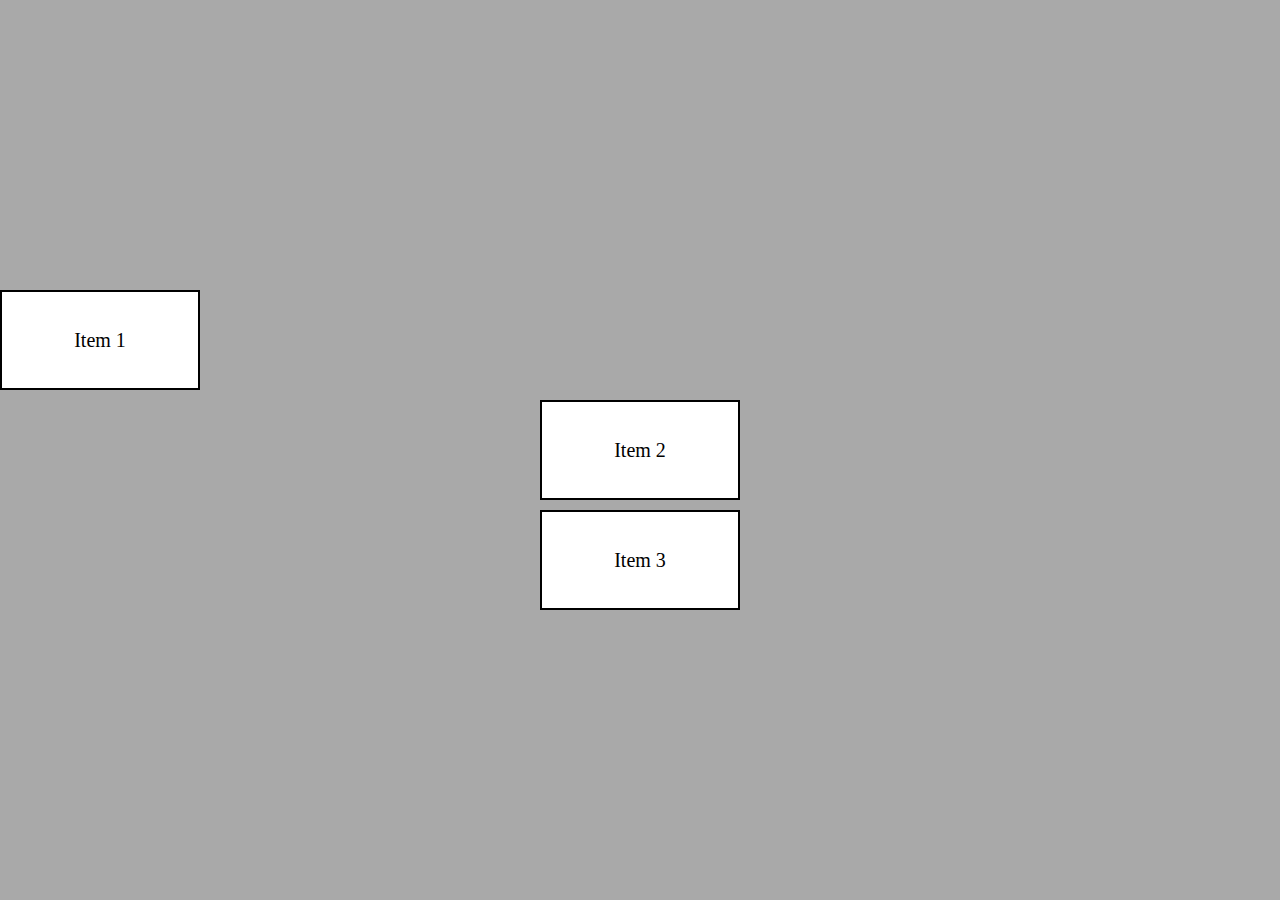
<file: flexbox/index.html>
<!DOCTYPE html>
<html lang="pt-br">
<head>
    <meta charset="UTF-8">
    <meta http-equiv="X-UA-Compatible" content="IE=edge">
    <meta name="viewport" content="width=device-width, initial-scale=1.0">
    <link rel="stylesheet" href="style.css">
    <title>Flexbox</title>
</head>
<body>
    <div class="container">
        <div class="item item1"><p>Item 1</p></div>
        <div class="item item2"><p>Item 2</p></div>
        <div class="item item3"><p>Item 3</p></div>
    </div>
</body>
</html>
</file>
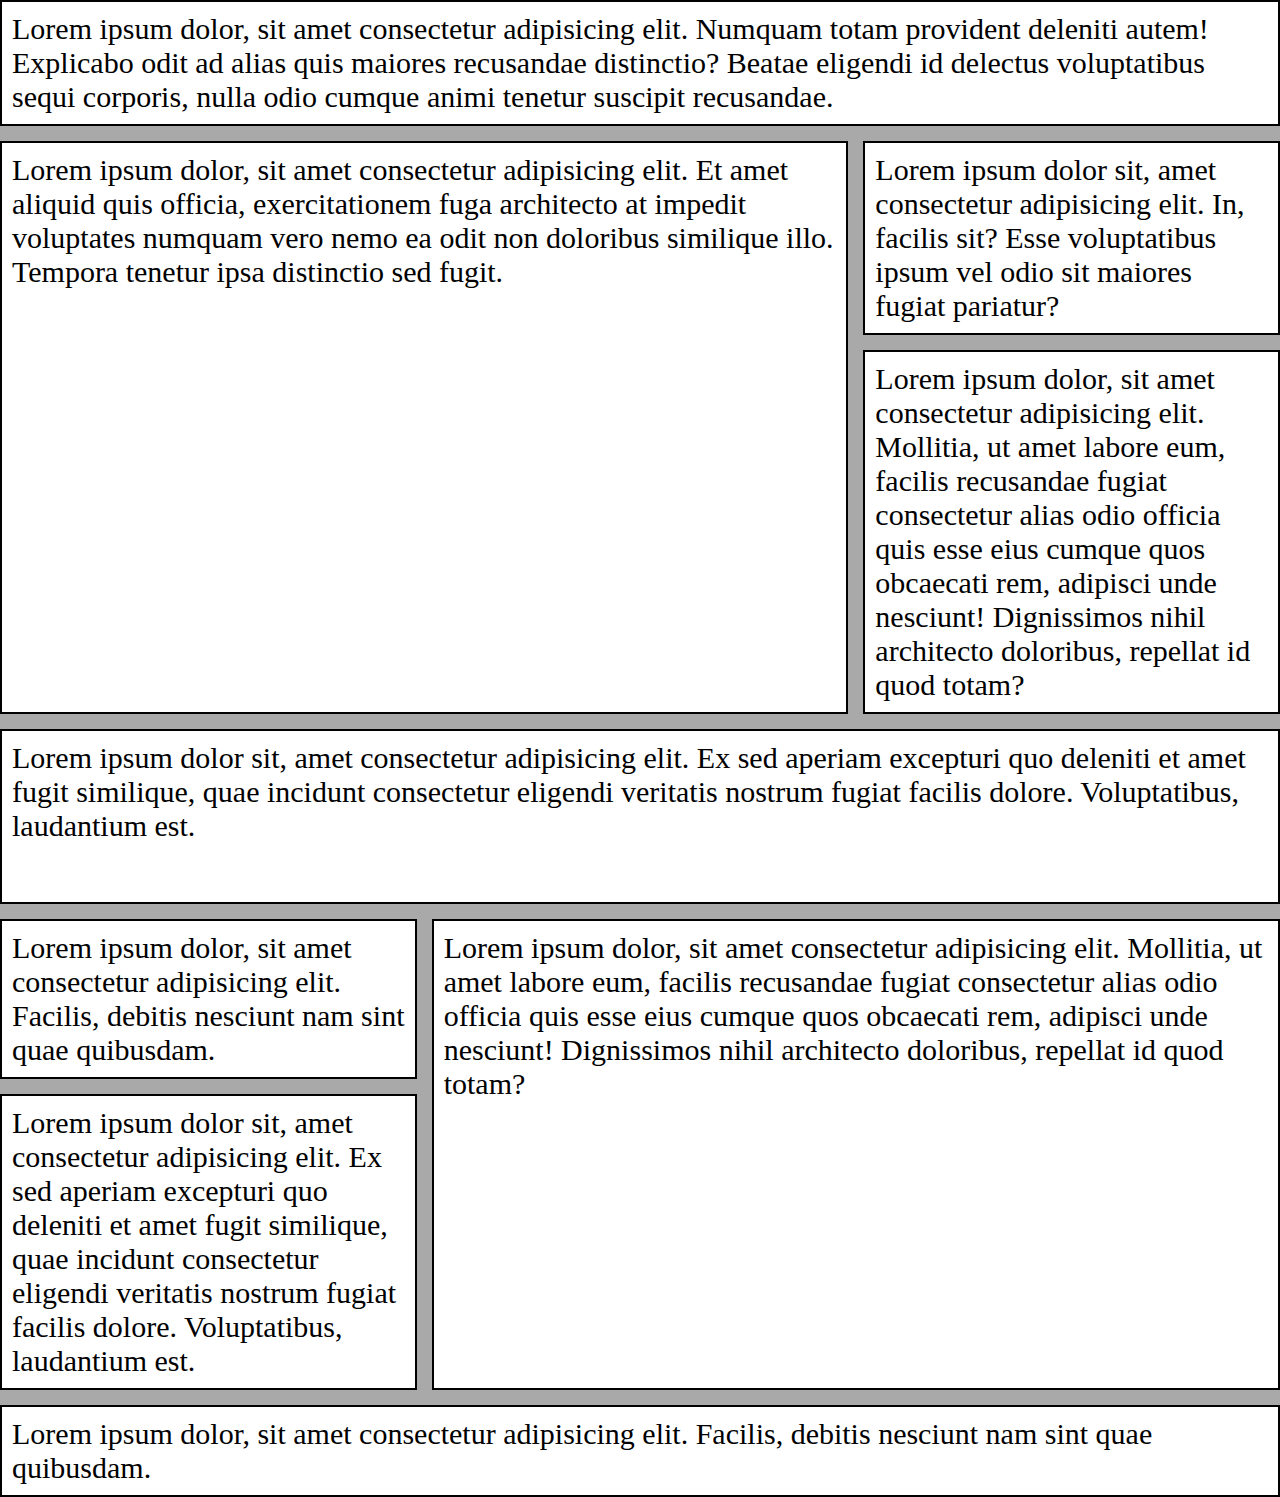
<file: Grid/index.html>
<!DOCTYPE html>
<html lang="pt-br">
<head>
    <meta charset="UTF-8">
    <meta http-equiv="X-UA-Compatible" content="IE=edge">
    <meta name="viewport" content="width=device-width, initial-scale=1.0">
    <link rel="stylesheet" href="style.css">
    <title>Grid</title>
</head>
<body>
    <div class="container">
        <div class="item item1"><p>Lorem ipsum dolor, sit amet consectetur adipisicing elit. Numquam totam provident deleniti autem! Explicabo odit ad alias quis maiores recusandae distinctio? Beatae eligendi id delectus voluptatibus sequi corporis, nulla odio cumque animi tenetur suscipit recusandae.</p></div>
        <div class="item item2"><p>Lorem ipsum dolor, sit amet consectetur adipisicing elit. Et amet aliquid quis officia, exercitationem fuga architecto at impedit voluptates numquam vero nemo ea odit non doloribus similique illo. Tempora tenetur ipsa distinctio sed fugit.</p></div>
        <div class="item item3"><p>Lorem ipsum dolor sit, amet consectetur adipisicing elit. In, facilis sit? Esse voluptatibus ipsum vel odio sit maiores fugiat pariatur?</p></div>
        <div class="item item4"><p>Lorem ipsum dolor, sit amet consectetur adipisicing elit. Mollitia, ut amet labore eum, facilis recusandae fugiat consectetur alias odio officia quis esse eius cumque quos obcaecati rem, adipisci unde nesciunt! Dignissimos nihil architecto doloribus, repellat id quod totam?</p></div>
        <div class="item item5"><p>Lorem ipsum dolor sit, amet consectetur adipisicing elit. Ex sed aperiam excepturi quo deleniti et amet fugit similique, quae incidunt consectetur eligendi veritatis nostrum fugiat facilis dolore. Voluptatibus, laudantium est.</p></div>
        <div class="item item6"><p>Lorem ipsum dolor, sit amet consectetur adipisicing elit. Facilis, debitis nesciunt nam sint quae quibusdam.</p></div>
        <div class="item item7"><p>Lorem ipsum dolor, sit amet consectetur adipisicing elit. Mollitia, ut amet labore eum, facilis recusandae fugiat consectetur alias odio officia quis esse eius cumque quos obcaecati rem, adipisci unde nesciunt! Dignissimos nihil architecto doloribus, repellat id quod totam?</p></div>
        <div class="item item8"><p>Lorem ipsum dolor sit, amet consectetur adipisicing elit. Ex sed aperiam excepturi quo deleniti et amet fugit similique, quae incidunt consectetur eligendi veritatis nostrum fugiat facilis dolore. Voluptatibus, laudantium est.</p></div>
        <div class="item item9"><p>Lorem ipsum dolor, sit amet consectetur adipisicing elit. Facilis, debitis nesciunt nam sint quae quibusdam.</p></div>
    </div>
</body>
</html>
</file>
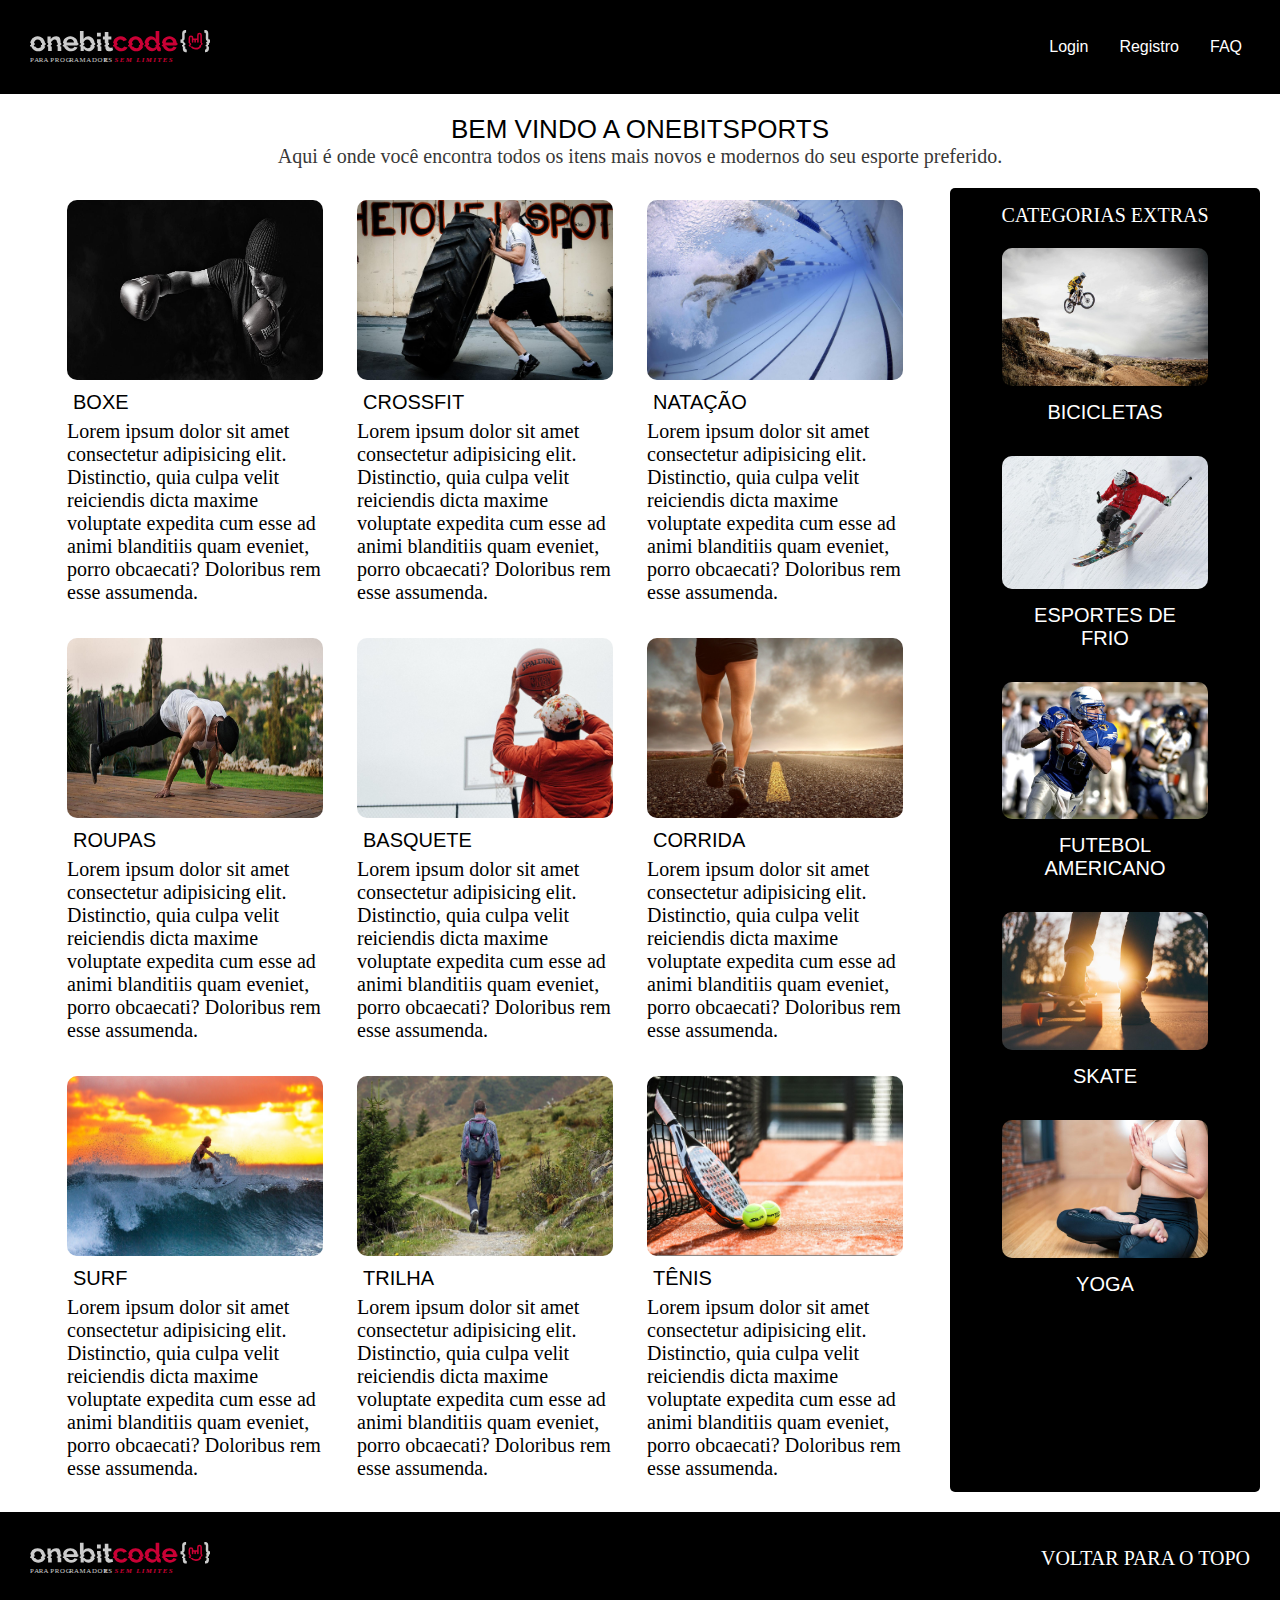
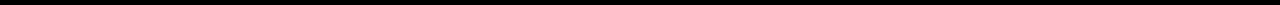
<file: flexbox/exerFinal.html>
<!DOCTYPE html>
<html lang="pt-br">
<head>
    <meta charset="UTF-8">
    <meta http-equiv="X-UA-Compatible" content="IE=edge">
    <meta name="viewport" content="width=device-width, initial-scale=1.0">
    <link rel="stylesheet" href="exerFinal.css">
    <title>Pojeto Flexbox & Grid</title>
</head>
<body>
    <div class="container">
        <header class="header">
            <img src="img/logo-onebitcode.svg" alt="logo-header" class="logoNavBar">
            <div class="headerBtn">
                <button class="navBtm">Login</button>
                <button class="navBtm">Registro</button>
                <button class="navBtm">FAQ</button>
            </div>
        </header>
        <p class="sectionTitle" id="backToTop">BEM VINDO A ONEBITSPORTS</p>
        <p class="sectionDescription">Aqui é onde você encontra todos os itens mais novos e modernos do seu esporte preferido.</p>
        <section class="gridContainer">
            <div class="mainContent">
                <div class="categoryCard">
                    <img src="img/boxe.jpg" alt="mainCardImg" class="mainCardImg">
                    <p class="mainCategotyCardTitle">BOXE</p>
                    <p class="mainCategotyCardDescription">Lorem ipsum dolor sit amet consectetur adipisicing elit. Distinctio, quia culpa velit reiciendis dicta maxime voluptate expedita cum esse ad animi blanditiis quam eveniet, porro obcaecati? Doloribus rem esse assumenda.</p>
                </div>
                <div class="categoryCard">
                    <img src="img/crossfit.jpg" alt="mainCardImg" class="mainCardImg">
                    <p class="mainCategotyCardTitle">CROSSFIT</p>
                    <p class="mainCategotyCardDescription">Lorem ipsum dolor sit amet consectetur adipisicing elit. Distinctio, quia culpa velit reiciendis dicta maxime voluptate expedita cum esse ad animi blanditiis quam eveniet, porro obcaecati? Doloribus rem esse assumenda.</p>
                </div>
                <div class="categoryCard">
                    <img src="img/natacao.jpg" alt="mainCardImg" class="mainCardImg">
                    <p class="mainCategotyCardTitle">NATAÇÃO</p>
                    <p class="mainCategotyCardDescription">Lorem ipsum dolor sit amet consectetur adipisicing elit. Distinctio, quia culpa velit reiciendis dicta maxime voluptate expedita cum esse ad animi blanditiis quam eveniet, porro obcaecati? Doloribus rem esse assumenda.</p>
                </div>
                <div class="categoryCard">
                    <img src="img/roupas.jpg" alt="mainCardImg" class="mainCardImg">
                    <p class="mainCategotyCardTitle">ROUPAS</p>
                    <p class="mainCategotyCardDescription">Lorem ipsum dolor sit amet consectetur adipisicing elit. Distinctio, quia culpa velit reiciendis dicta maxime voluptate expedita cum esse ad animi blanditiis quam eveniet, porro obcaecati? Doloribus rem esse assumenda.</p>
                </div>
                <div class="categoryCard">
                    <img src="img/basquete.jpg" alt="mainCardImg" class="mainCardImg">
                    <p class="mainCategotyCardTitle">BASQUETE</p>
                    <p class="mainCategotyCardDescription">Lorem ipsum dolor sit amet consectetur adipisicing elit. Distinctio, quia culpa velit reiciendis dicta maxime voluptate expedita cum esse ad animi blanditiis quam eveniet, porro obcaecati? Doloribus rem esse assumenda.</p>
                </div>
                <div class="categoryCard">
                    <img src="img/corrida.jpg" alt="mainCardImg" class="mainCardImg">
                    <p class="mainCategotyCardTitle">CORRIDA</p>
                    <p class="mainCategotyCardDescription">Lorem ipsum dolor sit amet consectetur adipisicing elit. Distinctio, quia culpa velit reiciendis dicta maxime voluptate expedita cum esse ad animi blanditiis quam eveniet, porro obcaecati? Doloribus rem esse assumenda.</p>
                </div>
                <div class="categoryCard">
                    <img src="img/surf.jpg" alt="mainCardImg" class="mainCardImg">
                    <p class="mainCategotyCardTitle">SURF</p>
                    <p class="mainCategotyCardDescription">Lorem ipsum dolor sit amet consectetur adipisicing elit. Distinctio, quia culpa velit reiciendis dicta maxime voluptate expedita cum esse ad animi blanditiis quam eveniet, porro obcaecati? Doloribus rem esse assumenda.</p>
                </div>
                <div class="categoryCard">
                    <img src="img/trilha.jpg" alt="mainCardImg" class="mainCardImg">
                    <p class="mainCategotyCardTitle">TRILHA</p>
                    <p class="mainCategotyCardDescription">Lorem ipsum dolor sit amet consectetur adipisicing elit. Distinctio, quia culpa velit reiciendis dicta maxime voluptate expedita cum esse ad animi blanditiis quam eveniet, porro obcaecati? Doloribus rem esse assumenda.</p>
                </div>
                <div class="categoryCard">
                    <img src="img/tenis.jpg" alt="mainCardImg" class="mainCardImg">
                    <p class="mainCategotyCardTitle">TÊNIS</p>
                    <p class="mainCategotyCardDescription">Lorem ipsum dolor sit amet consectetur adipisicing elit. Distinctio, quia culpa velit reiciendis dicta maxime voluptate expedita cum esse ad animi blanditiis quam eveniet, porro obcaecati? Doloribus rem esse assumenda.</p>
                </div>
            </div>
            <div class="sidebarContent">
                <p>CATEGORIAS EXTRAS</p>
                <div class="sidebarCard">
                    <img src="img/bicicletas.jpg" alt="sidebarCardImg" class="sidebarCardImg">
                    <p class="sidebarCarTitle">BICICLETAS</p>
                </div>
                <div class="sidebarCard">
                    <img src="img/esportesNaNeve.jpg" alt="sidebarCardImg" class="sidebarCardImg">
                    <p class="sidebarCarTitle">ESPORTES DE FRIO</p>
                </div>
                <div class="sidebarCard">
                    <img src="img/futebolAmericano.jpg" alt="sidebarCardImg" class="sidebarCardImg">
                    <p class="sidebarCarTitle">FUTEBOL AMERICANO</p>
                </div>
                <div class="sidebarCard">
                    <img src="img/skate.jpg" alt="sidebarCardImg" class="sidebarCardImg">
                    <p class="sidebarCarTitle">SKATE</p>
                </div>
                <div class="sidebarCard">
                    <img src="img/yoga.jpg" alt="sidebarCardImg" class="sidebarCardImg">
                    <p class="sidebarCarTitle">YOGA</p>
                </div>
            </div>
        </section>
        <footer class="footer">
            <img src="img/logo-onebitcode.svg" alt="logo-footer" class="logoFooter">
            <a href="#backToTop " class="footerAnchor">VOLTAR PARA O TOPO</a>
        </footer>
    </div>
</body>
</html>
</file>
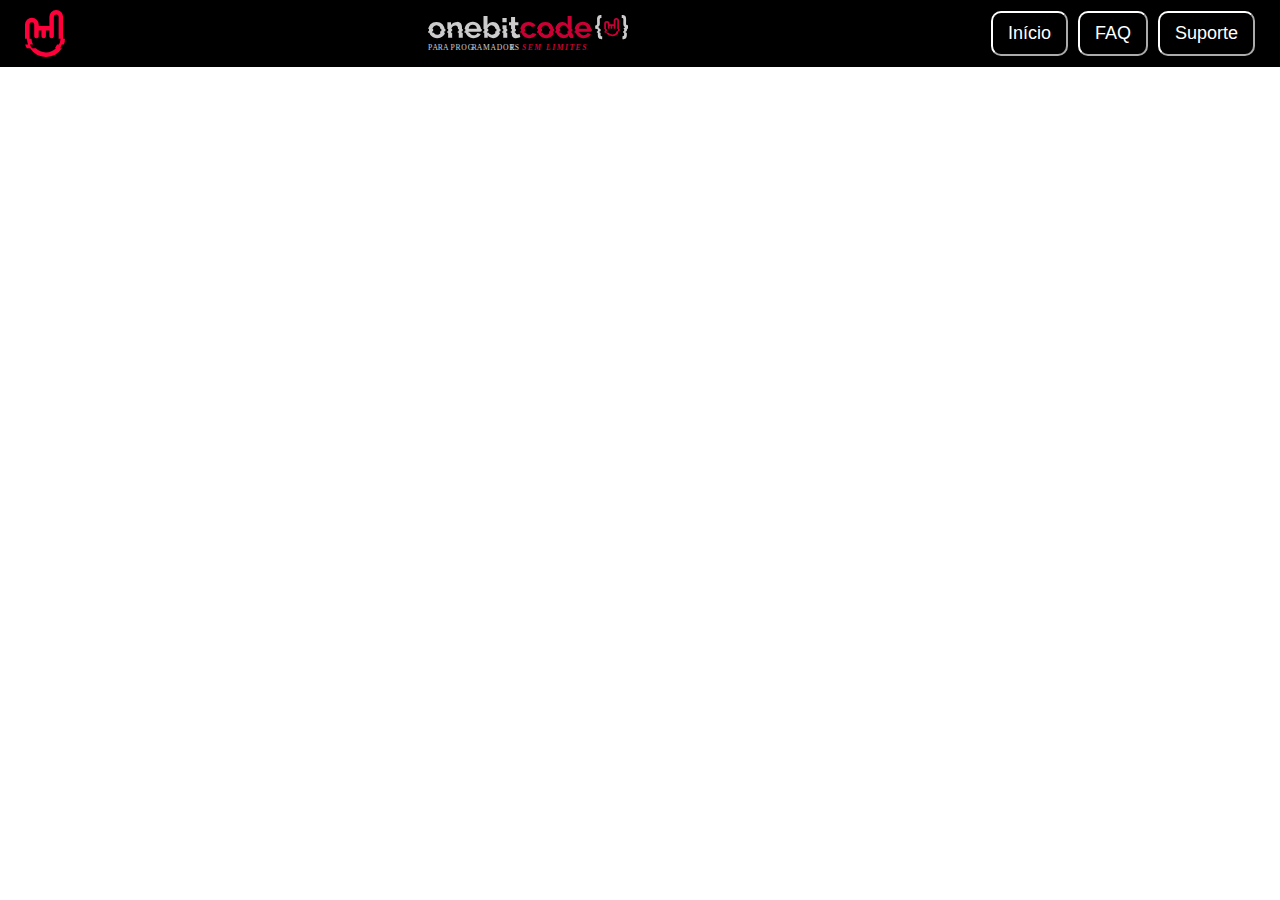
<file: flexbox/exerFlex.html>
<!DOCTYPE html>
<html lang="pt-br">
<head>
    <meta charset="UTF-8">
    <meta http-equiv="X-UA-Compatible" content="IE=edge">
    <meta name="viewport" content="width=device-width, initial-scale=1.0">
    <link rel="stylesheet" href="exerstyle.css">
    <title>Exercício</title>
</head>
<body>
    <header class="header">
        <img src="img/iconrock-red.svg" alt="iconrock-red" class="rock">
        <img src="img/logo-onebitcode.svg" alt="logo-onebitcode" class="logo">
        <div class="bnt">
            <button class="bnt-header">Início</button>
            <button class="bnt-header">FAQ</button>
            <button class="bnt-header">Suporte</button>
           
        </div>
    </header>
    
</body>
</html>
</file>
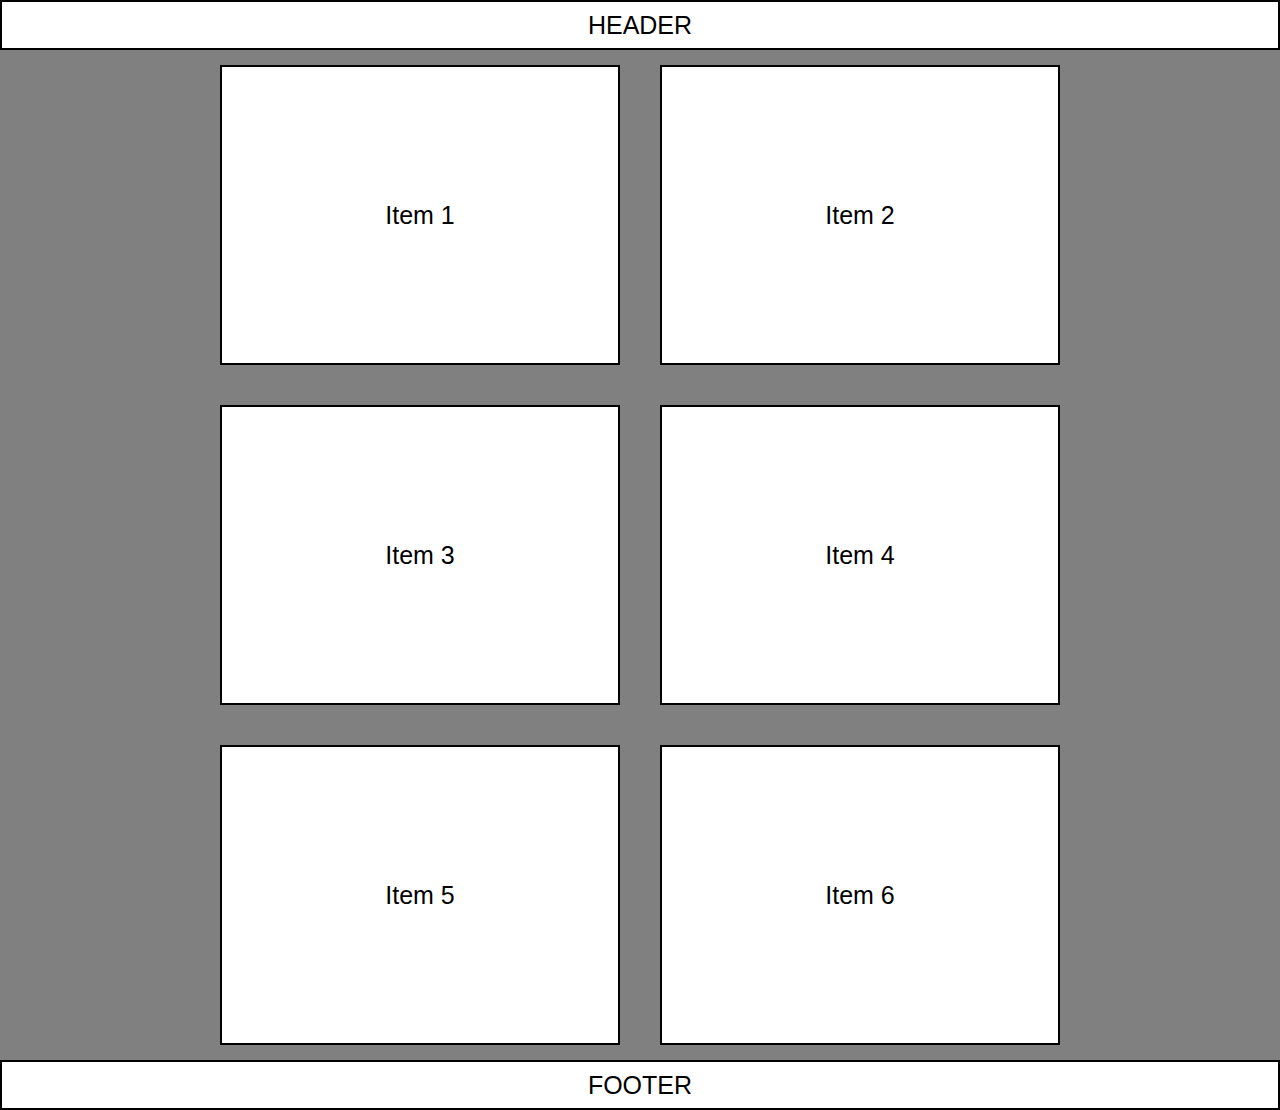
<file: flexbox/exerflex2.html>
<!DOCTYPE html>
<html lang="pt-br">
<head>
    <meta charset="UTF-8">
    <meta http-equiv="X-UA-Compatible" content="IE=edge">
    <meta name="viewport" content="width=device-width, initial-scale=1.0">
    <link rel="stylesheet" href="exer2style.css">
    <title>Exercício 02 Flex</title>
</head>
<body>
    <header class="header">
        <p class="hf-item">HEADER</p>
    </header>
    <div class="container">
        <P class="item">Item 1</P>
        <P class="item">Item 2</P>
        <P class="item">Item 3</P>
        <P class="item">Item 4</P>
        <P class="item">Item 5</P>
        <P class="item">Item 6</P>
    </div>
    <footer class="footer">
        <p class="hf-item">FOOTER</p>
    </footer>
</body>
</html>
</file>
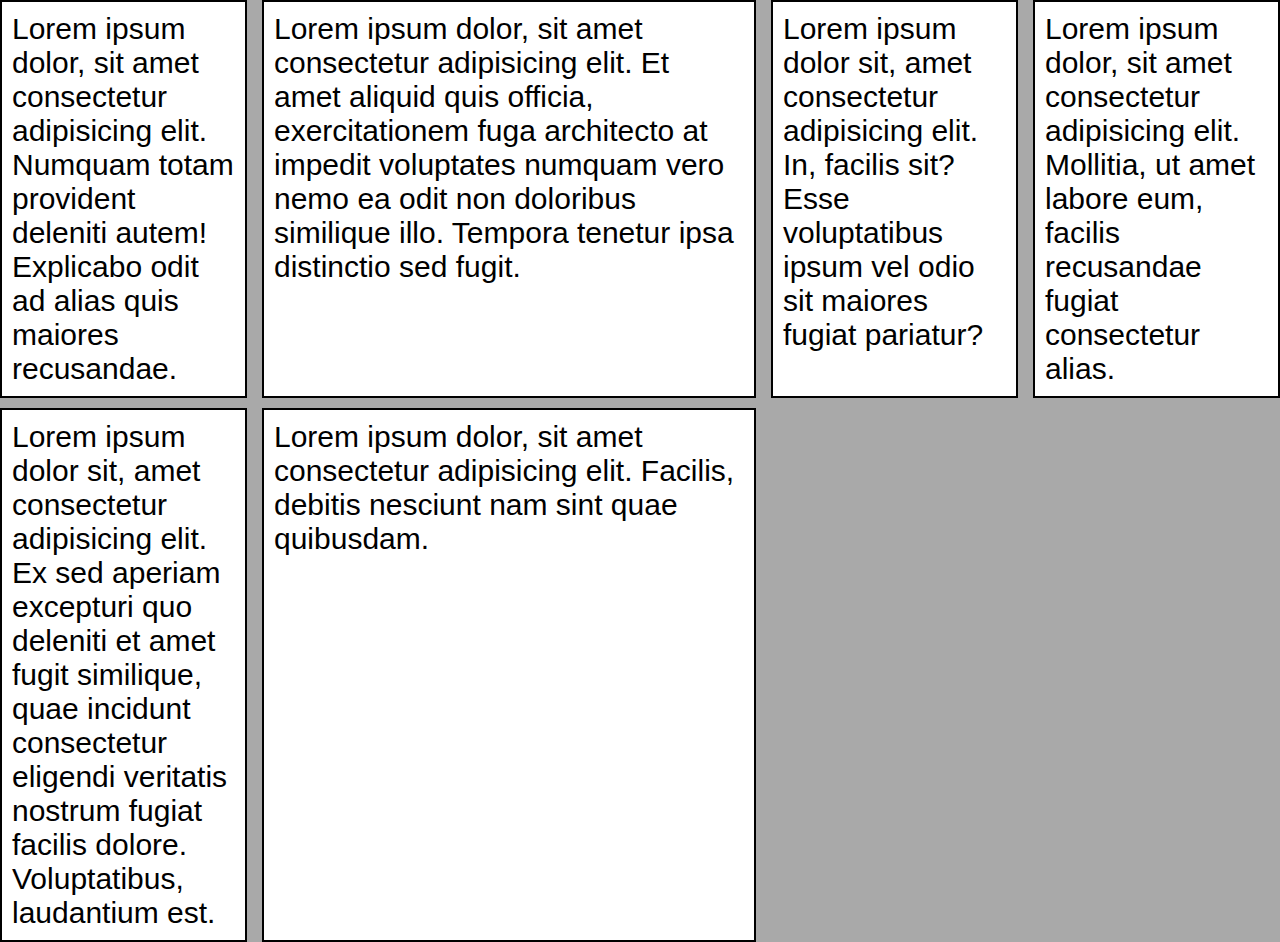
<file: Grid/exr01.html>
<!DOCTYPE html>
<html lang="pt-br">
<head>
    <meta charset="UTF-8">
    <meta http-equiv="X-UA-Compatible" content="IE=edge">
    <meta name="viewport" content="width=device-width, initial-scale=1.0">
    <link rel="stylesheet" href="exr01.css">
    <title>Grid</title>
</head>
<body>
    <div class="container">
        <div class="item"><p>Lorem ipsum dolor, sit amet consectetur adipisicing elit. Numquam totam provident deleniti autem! Explicabo odit ad alias quis maiores recusandae.</p></div>
        <div class="item"><p>Lorem ipsum dolor, sit amet consectetur adipisicing elit. Et amet aliquid quis officia, exercitationem fuga architecto at impedit voluptates numquam vero nemo ea odit non doloribus similique illo. Tempora tenetur ipsa distinctio sed fugit.</p></div>
        <div class="item"><p>Lorem ipsum dolor sit, amet consectetur adipisicing elit. In, facilis sit? Esse voluptatibus ipsum vel odio sit maiores fugiat pariatur?</p></div>
        <div class="item"><p>Lorem ipsum dolor, sit amet consectetur adipisicing elit. Mollitia, ut amet labore eum, facilis recusandae fugiat consectetur alias.</p></div>
        <div class="item"><p>Lorem ipsum dolor sit, amet consectetur adipisicing elit. Ex sed aperiam excepturi quo deleniti et amet fugit similique, quae incidunt consectetur eligendi veritatis nostrum fugiat facilis dolore. Voluptatibus, laudantium est.</p></div>
        <div class="item"><p>Lorem ipsum dolor, sit amet consectetur adipisicing elit. Facilis, debitis nesciunt nam sint quae quibusdam.</p></div>
    </div>
</body>
</html>
</file>
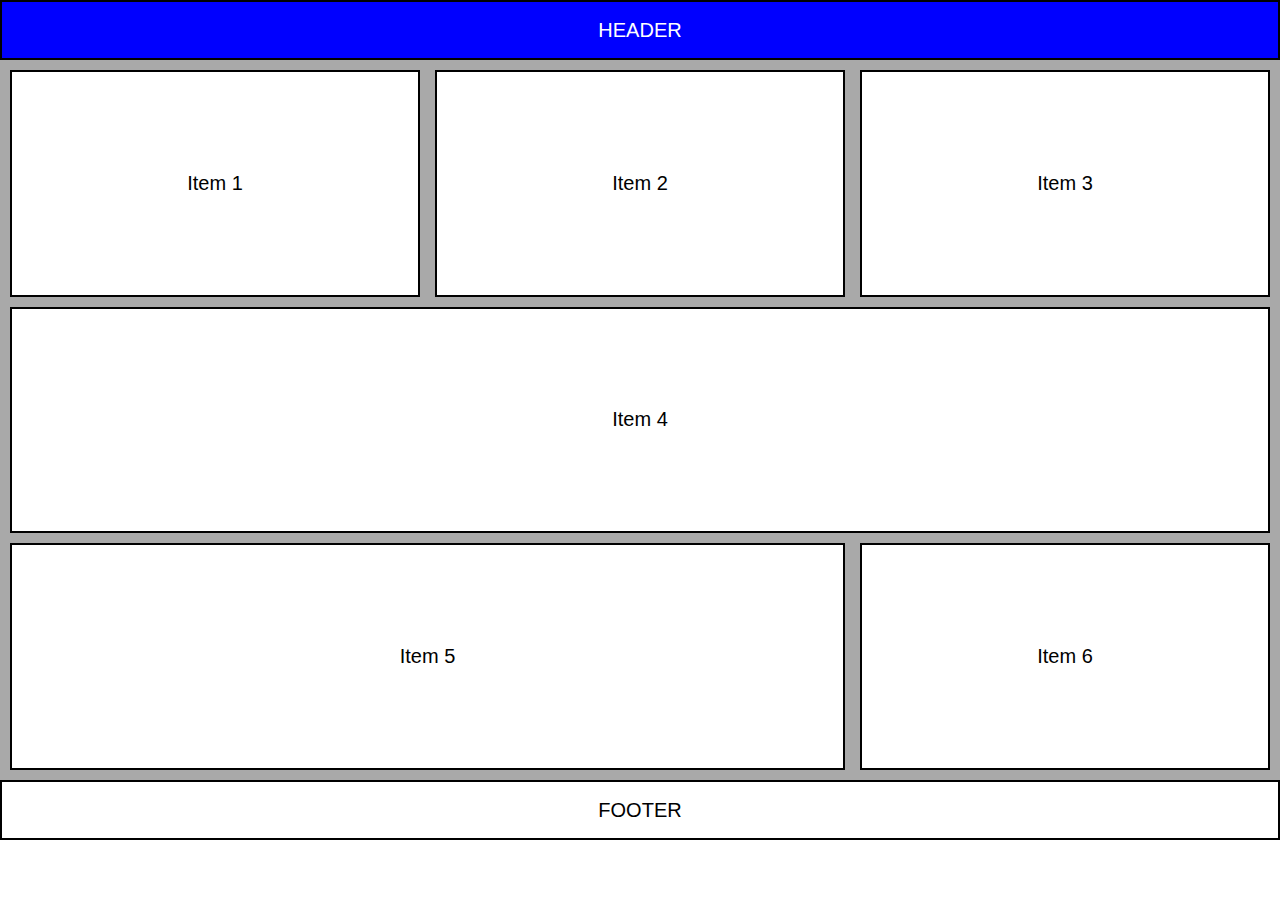
<file: Grid/exr02.html>
<!DOCTYPE html>
<html lang="pt-br">
  <head>
    <meta charset="UTF-8" />
    <meta http-equiv="X-UA-Compatible" content="IE=edge" />
    <meta name="viewport" content="width=device-width, initial-scale=1.0" />
    <link rel="stylesheet" href="exr02.css" />
    <title>exercício Grid</title>
  </head>
  <body>
    <div class="container">
      <header>
        <div class="item header">
          <p>HEADER</p>
        </div>
      </header>
      <section class="main-content">
        <div class="item item1">
          <p>Item 1</p>
        </div>
        <div class="item item2">
          <p>Item 2</p>
        </div>
        <div class="item item3">
          <p>Item 3</p>
        </div>
        <div class="item item4">
          <p>Item 4</p>
        </div>
        <div class="item item5">
          <p>Item 5</p>
        </div>
        <div class="item item6">
          <p>Item 6</p>
        </div>
      </section>

      <footer class="footer">
        <p>FOOTER</p>
      </footer>
    </div>
  </body>
</html>
</file>
<file: flexbox/style.css>
* {
    margin: 0;
    padding: 0;
    box-sizing: border-box;
}

.container {
    background: darkgray;
    min-height: 100vh;
    display: flex;
    gap: 10px;
    justify-content: center;
    align-items: center;
    flex-direction: column;
    
}
.item {
    display: flex;
    justify-content: center;
    align-items: center;
    width: 200px;
    height: 100px;
    border: 2px solid black;
    background-color: #fff;
    font-size: 20px;
    
}

.item1 {
 align-self: flex-start;
}

.item2 {

}

.item3 {

}
</file>
<file: Grid/style.css>
* {
    margin: 0;
    padding: 0;
    box-sizing: border-box;
}

.container {
    background: darkgray;
    min-height: 100vh;
    display: grid;
    grid-template-columns: repeat(3, 1fr);
    gap: 15px 15px;
    grid-auto-rows: minmax(80px, auto);
    grid-template-areas: 
    "item1 item1 item1"
    "item2 item2 item3"
    "item2 item2 item4"
    "item5 item5 item5"
    "item5 item5 item5"
    "item6 item7 item7"
    "item8 item7 item7"
    "item9 item9 item9";

}
.item {
    border: 2px solid black;
    background-color: #fff;
    font-size: 30px;
    padding: 10px;
    cursor: pointer;
}

.item:hover {
    transition: 10ms;
    border: 4px solid red;
    border-radius: 5px;
    background: rgb(181, 150, 238);
}


.item1 {
grid-area: item1;
}

.item2 {
    grid-area: item2;
}

.item3{
    grid-area: item3;
}
.item4 {
    grid-area: item4;
}
.item5 {
    grid-area: item5;
}
.item6{
    grid-area: item6;
}

.item7 {
    grid-area: item7;
}

.item8 {
    grid-area: item8;
}

   
.item9 {
    grid-area: item9;
}
</file>
<file: flexbox/exerFinal.css>
* {
    margin: 0;
    padding: 0;
    box-sizing: border-box;
    font-size: 20px;
}

.container {
    min-height: 100vh;
    display: flex;
    flex-direction: column;
}

.header {
    width: 100%;
    min-height: 40px;
    background: black;
    display: flex;
    align-items: center;
    justify-content: space-between;
    flex-wrap: wrap;
    padding: 30px;
    gap: 8px 15px;
}


.logoNavBar {
    width: 180px;
}


.headerBtn {
    display: flex;
    gap: 15px;
}

.navBtm {
    font-size: 16px;
    padding: 6px;
    background-color: transparent;
    border: 2px solid transparent;
    color: #fff;
    cursor: pointer;
}

.navBtm:hover {
    transition: 0.5s;
    border: 2px solid red;
    color: red;
    border-radius: 10%;
}

.sectionTitle{
    font-size: 26px;
    font-family: Arial, Helvetica, sans-serif;
    text-align: center;
    padding-top: 20px;
}

.sectionDescription {
    text-align: center;
    color: #383838;
}

.gridContainer {
    display: grid;
    grid-template-columns: 3fr 1fr;
    grid-template-areas: "mainContent sidebarContent";
    padding: 20px;
    flex: 1 0 auto;
}


.categoryCard:hover {
    border-color: black;
}

.mainContent {
    display: flex;
    flex-wrap: wrap;
    justify-content: center;
    gap: 10px;
    grid-area: mainContent;
}


.mainCardImg {
    width: 100%;
    height:180px;
    border-radius: 10px;
}


.categoryCard {
    width: 280PX;
    height: auto;
    border: 2px solid transparent;
    border-radius: 10px;
    transition: 0.5s;
    cursor: pointer;
    padding: 10px;
}

.mainCategotyCardTitle {
    font-family: Arial, Helvetica, sans-serif;
    padding: 6px;
}

.sidebarContent{
    border-radius: 5px;
    background-color: black;
    color: #fff;
    padding: 16px;
    display: flex;
    flex-direction: column;
    align-items: center;
    min-width: 300px;
    grid-area: sidebarContent;
    gap: 20px;
}

.sidebarCard {
    width: 75%;
    border: 1px solid transparent;
    border-radius: 10px;
    transition: 0.5s;
    cursor: pointer;
}

.sidebarCard:hover {
    border-color: #fff;
}

.sidebarCardImg{
    width: 100%;
    border-radius: 10px;
}

.sidebarCarTitle {
    font-family: Arial, Helvetica, sans-serif;
    text-align: center;
    padding: 10px;
}

.logoFooter {
    width: 180px;
}

.footer {
    width: 100%;
    min-height: 40px;
    background-color: black;
    padding: 30px;
    display: flex;
    flex-wrap: wrap;
    justify-content: space-between;
    align-items: center;
    gap: 15px;
}

.footerAnchor {
    color: #fff;
    text-decoration: none;
}

@media (max-width: 630px) {
    .gridContainer {
        grid-template-areas: 
        "mainContent"
        "sidebarContent";
        display: flex;
        flex-direction: column;
        align-items: center;
        gap: 10px;
    }

    .sidebarContent {
        width: auto;
    }

    .footerAnchor {
        font-size: 18px;
    }
}

@media (max-width: 463px) {
    .header {
        justify-content: center;
    }

    .footer {
        justify-content: center;
    }
}
</file>
<file: flexbox/exerstyle.css>
* {
    padding: 0;
    margin: 0;
    box-sizing: border-box;
    font-family: Arial, Helvetica, sans-serif;
    
}

.rock {
    width: 40px;
}

.logo {
    width: 200px;
}

.header {
    background: black;
    display: flex;
    justify-content: space-between;
    align-items: center;
    padding: 10px 25px;
    flex-wrap: wrap;
}

.bnt {
    display: flex;
    gap: 10px;
}

.bnt-header {
    font-size: 18px;
    font-weight: 100;
    padding: 10px 15px;
    border-radius: 10px;
    background: transparent;
    border-color: white;
    color: white;
    cursor: pointer;
    transition: 0.4s;
    flex-wrap: wrap;
}

.bnt-header:hover {
    border-color: red;
    color: red;
}

@media (max-width:320px) {
    .bnt-header {
        margin-top: 15px;
        font-size:10px;
        padding: 5px 10px;
        border-radius: 10px;
        background: transparent;
        border-color: white;
        color: white;
        cursor: pointer;
        transition: 0.4s;
        flex-wrap: wrap;
    }
}
</file>
<file: flexbox/exer2style.css>
* {
    padding: 0;
    margin: 0;
    box-sizing: border-box;
}

p {
    font-size: 25px;
    font-weight: 400;
    font-family:Verdana, Geneva, Tahoma, sans-serif;
}
.header .footer  {
    display: flex;
    flex-direction: row;
}
.footer {
    align-self: flex-end;
}

.hf-item {
    display: flex;
    width: 100%;
    height: 50px;
    justify-content: center;
    align-items: center;
    background: white;
    border: 2px solid black;
}

.container {
    min-height: 100vh;
    background-color: grey;
    display: flex;
    flex-direction: row;
    gap: 10px ;
    flex-wrap: wrap;
    justify-content: center;
}
.item {
    margin: 15px;
    display: flex;
    justify-content: center;
    align-items: center;
    height: 300px;
    width: 400px;
    background: white;
    border: 2px solid black;
}
</file>
<file: Grid/exr01.css>
* {
    margin: 0px;
    padding: 0px;
    box-sizing: border-box;
    font-family: Arial, Helvetica, sans-serif;
}

.container {
    background: darkgrey;
    min-height: 100vh;
    display: grid;
    grid-template-columns: 1fr 2fr 1fr 1fr;
    gap: 10px 15px;
    grid-auto-rows: minmax(310px auto);
}

.item {
    font-size: 30px;
    background: #fff;
    border: 2px solid black;
    padding: 10px;
}
</file>
<file: Grid/exr02.css>
* {
    padding: 0;
    margin: 0;
    box-sizing: border-box;
    font-family: Arial, Helvetica, sans-serif;
    font-size: 20px;
}

.contatainer {
    background-color: darkgray;
    min-height: 100vh;
    display: flex;
    flex-direction: column;
    
    
}

.header {
    display: flex;
    justify-content: center;
    align-items: center;
    background: white;
    border: 2px solid black;
    height: 60px;
    width: 100%;
    cursor: pointer;
    
}

.main-content {
    background-color: darkgray;
    flex: 1 0 auto;
    padding: 10px;
    min-height: 80vh;
    display: grid;
    grid-template-columns: repeat(3, 1fr);
    grid-auto-rows: minmax(100px, auto);
    gap: 10px 15px;
    grid-template-areas: 
    "item1 item2 item3"
    "item4 item4 item4"
    "item5 item5 item6";
    
}

.item {
    cursor: pointer;
    background: #fff;
    border: 2px solid black;
    display: grid;
    justify-content: center;
    align-items: center;
}

.item1 {
    grid-area: item1;
    min-width: 250px;
}

.item2 {
    grid-area: item2;
    min-width: 250px;
}

.item3 {
    grid-area: item3;
    min-width: 250px;
}

.item4 {
    grid-area: item4;
}

.item5 {
    grid-area: item5;
    min-width: 350px;
}

.item6 {
    grid-area: item6;
    min-width: 250px;
}

.footer {
    display: flex;
    justify-content: center;
    align-items: center;
    background: white;
    border: 2px solid black;
    height: 60px;
    width: 100%;
    cursor: pointer;
}

.footer:hover {
    transition: 10ms;
    background: blue;
    color: white;
}

.header:hover {
    transition: 10ms;
    background: blue;
    color: white;
}

.item:hover {
    transition: 10ms;
    background: blue;
    color: white;
}

@media(max-width: 780px) {
    .main-content{
        grid-template-areas: 
        "item1 item1 item1"
        "item2 item2 item2"
        "item3 item3 item3"
        "item4 item4 item4"
        "item5 item5 item6";
    }
}

@media(max-width: 630px) {
    .main-content{
        grid-template-areas: 
        "item1 item1 item1"
        "item2 item2 item2"
        "item3 item3 item3"
        "item4 item4 item4"
        "item5 item5 item5"
        "item6 item6 item6";
    }
}

@media(max-width: 360px) {
    .item5 {
        min-width: auto;
    }
}
</file>
